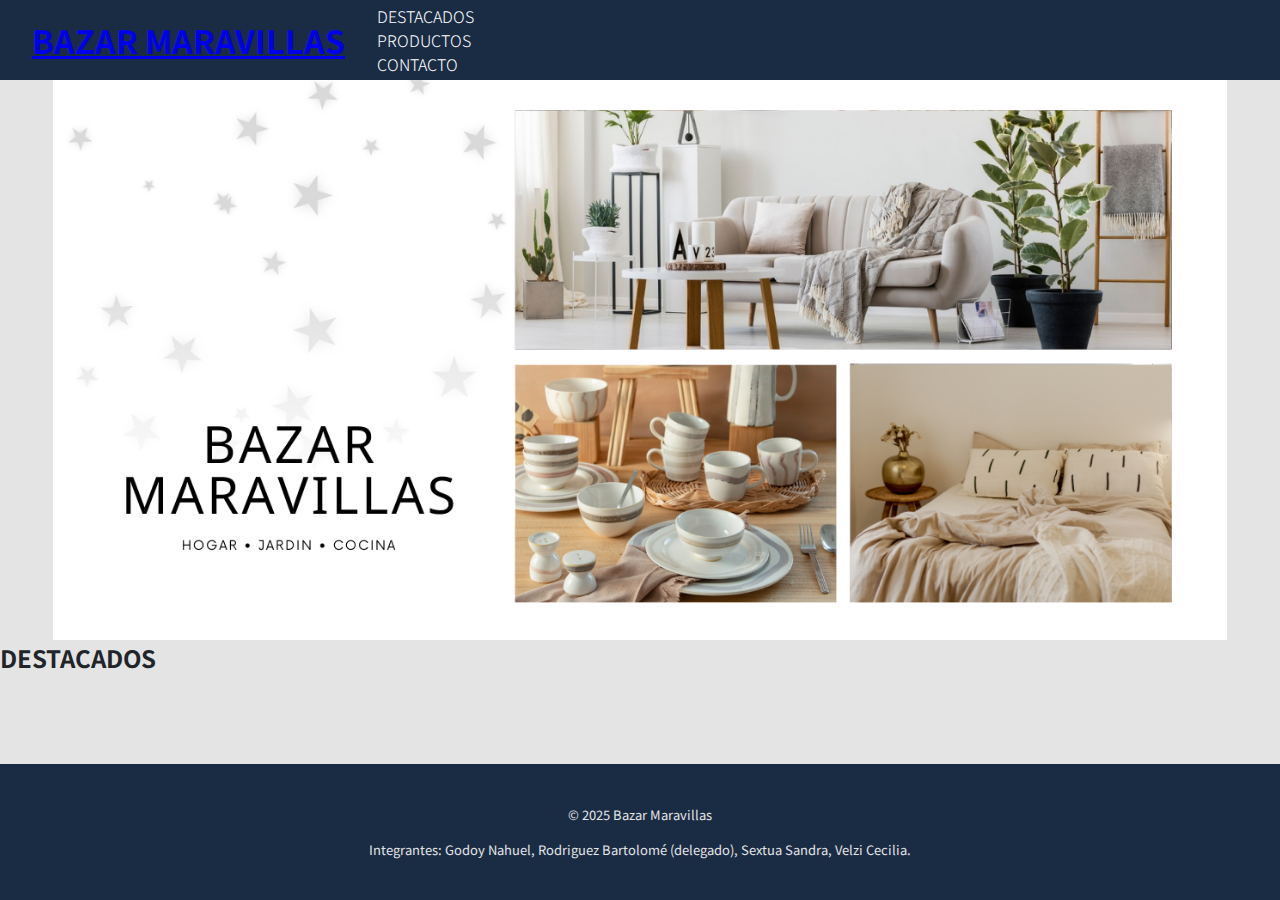
<file: index.html>
<!doctype html>
<html lang="es">

<head>
    <meta charset="utf-8">
    <meta name="viewport" content="width=device-width, initial-scale=1.0">
    <title>Inicio - Bazar Maravillas</title>
    <link rel="icon" href="./assets/img/favicon.ico"/>
    <link rel="stylesheet" href="assets/styles.css"/>
</head>

<body>
    <!-- header común -->
    <header>
        <h1 class="logo"><a href="#">BAZAR MARAVILLAS</a></h1>
        <nav>
            <ul>
                <li class="nav-link"><a href="#destacados">DESTACADOS</a></li>
                <li class="nav-link"><a href="./pages/products.html">PRODUCTOS</a></li>
                <li class="nav-link"><a href="">CONTACTO</a></li>
            </ul>
        </nav>
    </header>

    <main class="main-index">

        <section class="section-bienvenida">
            <div>
                <img src="./assets/img/Bazar Maravillas.png" alt="Bazar maravillas hogar jardin cocina">
            </div>
        </section>

        <!-- Destacados -->
        <section class="section-destacados">
            <h2>DESTACADOS</h2>

            <div id="productos"></div>

        </section>
        <br/>
    </main>

    <footer>
        <p>&copy; 2025 Bazar Maravillas</p>
        <p>Integrantes: Godoy Nahuel, Rodriguez Bartolomé (delegado), Sextua Sandra, Velzi Cecilia.</p>
    </footer>

    <script type="module" src="./assets/js/index.js"></script>

</body>

</html>
</file>
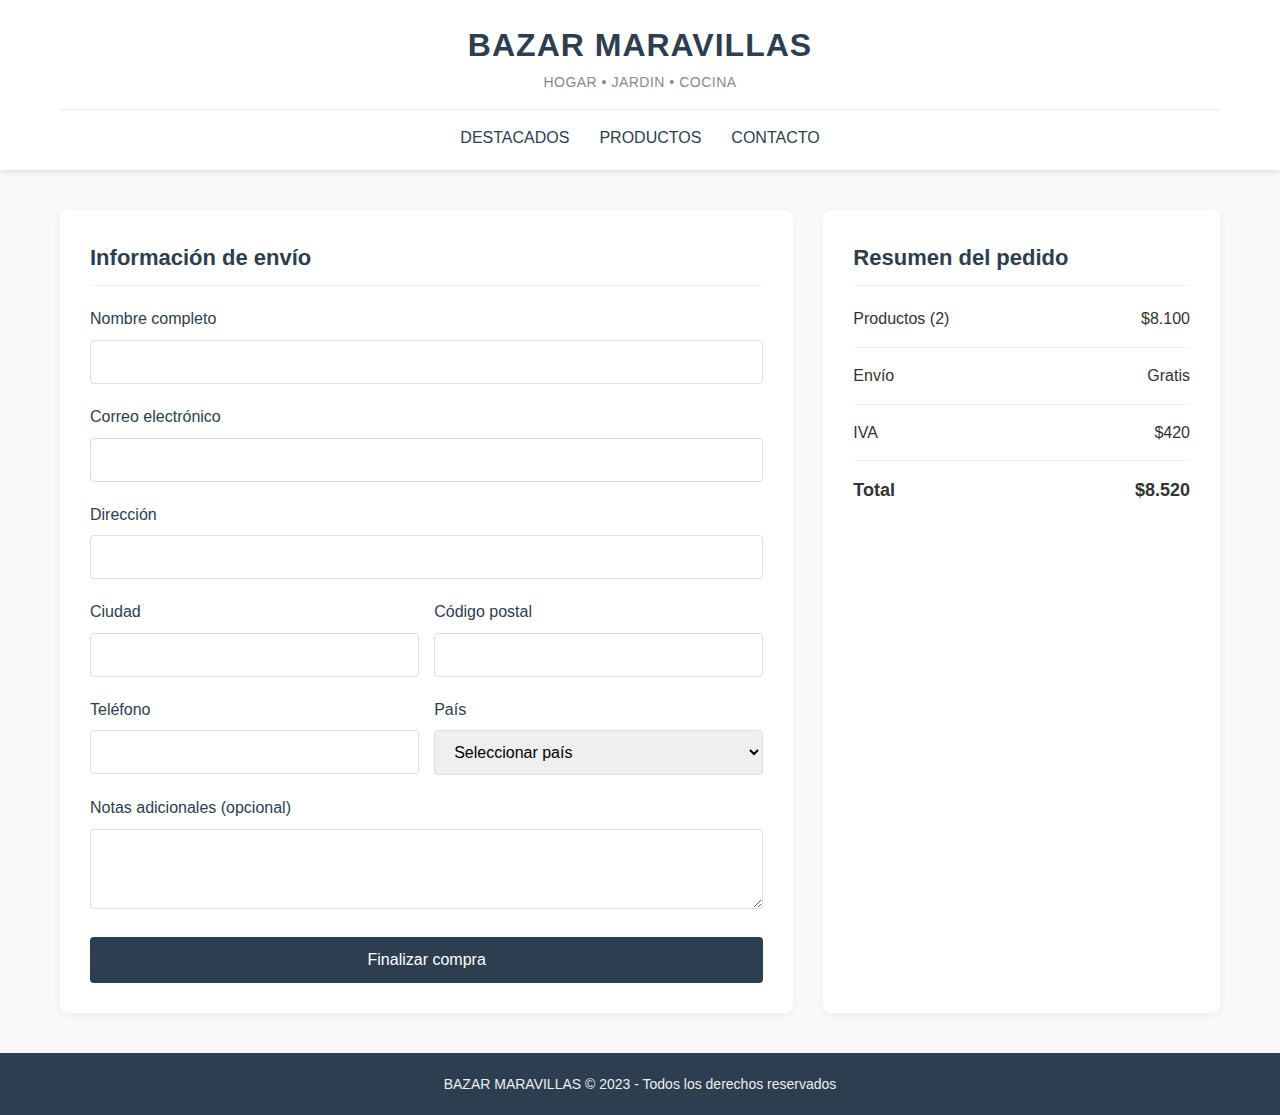
<file: Finalizar.html>
<!DOCTYPE html>
<html lang="es">
<head>
    <meta charset="UTF-8">
    <meta name="viewport" content="width=device-width, initial-scale=1.0">
    <title>Finalizar Compra - Bazar Maravillas</title>
    <style>
        * {
            margin: 0;
            padding: 0;
            box-sizing: border-box;
            font-family: 'Segoe UI', Tahoma, Geneva, Verdana, sans-serif;
        }
        
        body {
            background-color: #f9f9f9;
            color: #333;
            line-height: 1.6;
        }
        
        .container {
            max-width: 1200px;
            margin: 0 auto;
            padding: 0 20px;
        }
        
        /* Header */
        header {
            background-color: #fff;
            padding: 20px 0;
            box-shadow: 0 2px 5px rgba(0,0,0,0.1);
        }
        
        .logo {
            text-align: center;
            margin-bottom: 10px;
        }
        
        .logo h1 {
            font-size: 32px;
            font-weight: bold;
            color: #2c3e50;
            letter-spacing: 1px;
        }
        
        .logo p {
            font-size: 14px;
            color: #7f8c8d;
            letter-spacing: 0.5px;
        }
        
        hr {
            border: none;
            height: 1px;
            background-color: #ecf0f1;
            margin: 15px 0;
        }
        
        nav {
            display: flex;
            justify-content: center;
            gap: 30px;
        }
        
        nav a {
            text-decoration: none;
            color: #2c3e50;
            font-weight: 500;
            font-size: 16px;
            transition: color 0.3s;
        }
        
        nav a:hover {
            color: #3498db;
        }
        
        /* Main Content */
        .checkout-container {
            display: flex;
            flex-wrap: wrap;
            gap: 30px;
            margin: 40px 0;
        }
        
        .checkout-form-container, .order-summary {
            background-color: #fff;
            border-radius: 8px;
            padding: 30px;
            box-shadow: 0 2px 10px rgba(0,0,0,0.05);
        }
        
        .checkout-form-container {
            flex: 2;
            min-width: 300px;
        }
        
        .order-summary {
            flex: 1;
            min-width: 250px;
        }
        
        h2 {
            color: #2c3e50;
            margin-bottom: 20px;
            font-size: 22px;
            border-bottom: 1px solid #ecf0f1;
            padding-bottom: 10px;
        }
        
        /* Form Styles */
        .form-group {
            margin-bottom: 20px;
        }
        
        label {
            display: block;
            margin-bottom: 8px;
            color: #2c3e50;
            font-weight: 500;
        }
        
        input, select, textarea {
            width: 100%;
            padding: 12px 15px;
            border: 1px solid #ddd;
            border-radius: 4px;
            font-size: 16px;
            transition: border 0.3s;
        }
        
        input:focus, select:focus, textarea:focus {
            border-color: #3498db;
            outline: none;
        }
        
        .form-row {
            display: flex;
            gap: 15px;
        }
        
        .form-row .form-group {
            flex: 1;
        }
        
        button {
            background-color: #2c3e50;
            color: white;
            border: none;
            padding: 14px 20px;
            border-radius: 4px;
            font-size: 16px;
            cursor: pointer;
            transition: background-color 0.3s;
            width: 100%;
            font-weight: 500;
        }
        
        button:hover {
            background-color: #3498db;
        }
        
        /* Order Summary */
        .summary-item {
            display: flex;
            justify-content: space-between;
            margin-bottom: 15px;
            padding-bottom: 15px;
            border-bottom: 1px solid #ecf0f1;
        }
        
        .summary-item.total {
            font-weight: bold;
            font-size: 18px;
            border-bottom: none;
            padding-bottom: 0;
        }
        
        /* Success Message */
        .success-message {
            display: none;
            text-align: center;
            padding: 40px 20px;
            background-color: #fff;
            border-radius: 8px;
            box-shadow: 0 2px 10px rgba(0,0,0,0.05);
            margin: 40px 0;
        }
        
        .success-icon {
            font-size: 60px;
            color: #27ae60;
            margin-bottom: 20px;
        }
        
        .success-message h2 {
            color: #27ae60;
            border-bottom: none;
            font-size: 28px;
        }
        
        .order-number {
            background-color: #f8f9fa;
            padding: 10px 15px;
            border-radius: 4px;
            margin: 20px 0;
            display: inline-block;
            font-weight: bold;
        }
        
        .success-actions {
            display: flex;
            justify-content: center;
            gap: 15px;
            margin: 25px 0;
        }
        
        .success-actions button {
            width: auto;
            padding: 10px 20px;
        }
        
        .success-details {
            max-width: 500px;
            margin: 0 auto;
            text-align: left;
        }
        
        table {
            width: 100%;
            border-collapse: collapse;
            margin: 20px 0;
        }
        
        table td {
            padding: 8px 0;
            border-bottom: 1px solid #ecf0f1;
        }
        
        table tr:last-child td {
            border-bottom: none;
        }
        
        .support-link {
            color: #3498db;
            text-decoration: none;
        }
        
        .support-link:hover {
            text-decoration: underline;
        }
        
        /* Footer */
        footer {
            background-color: #2c3e50;
            color: #ecf0f1;
            text-align: center;
            padding: 20px 0;
            margin-top: 40px;
            font-size: 14px;
        }
        
        @media (max-width: 768px) {
            .checkout-container {
                flex-direction: column;
            }
            
            .form-row {
                flex-direction: column;
                gap: 0;
            }
            
            .success-actions {
                flex-direction: column;
            }
        }
    </style>
</head>
<body>
    <header>
        <div class="container">
            <div class="logo">
                <h1>BAZAR MARAVILLAS</h1>
                <p>HOGAR • JARDIN • COCINA</p>
            </div>
            <hr>
            <nav>
                <a href="#">DESTACADOS</a>
                <a href="#">PRODUCTOS</a>
                <a href="#">CONTACTO</a>
            </nav>
        </div>
    </header>

    <div class="container">
        <!-- Formulario de compra (visible inicialmente) -->
        <div id="checkout-form-section">
            <div class="checkout-container">
                <div class="checkout-form-container">
                    <h2>Información de envío</h2>
                    <form id="checkout-form">
                        <div class="form-group">
                            <label for="nombre">Nombre completo</label>
                            <input type="text" id="nombre" name="nombre" required>
                        </div>
                        
                        <div class="form-group">
                            <label for="email">Correo electrónico</label>
                            <input type="email" id="email" name="email" required>
                        </div>
                        
                        <div class="form-group">
                            <label for="direccion">Dirección</label>
                            <input type="text" id="direccion" name="direccion" required>
                        </div>
                        
                        <div class="form-row">
                            <div class="form-group">
                                <label for="ciudad">Ciudad</label>
                                <input type="text" id="ciudad" name="ciudad" required>
                            </div>
                            <div class="form-group">
                                <label for="codigo-postal">Código postal</label>
                                <input type="text" id="codigo-postal" name="codigo-postal" required>
                            </div>
                        </div>
                        
                        <div class="form-row">
                            <div class="form-group">
                                <label for="telefono">Teléfono</label>
                                <input type="tel" id="telefono" name="telefono" required>
                            </div>
                            <div class="form-group">
                                <label for="pais">País</label>
                                <select id="pais" name="pais" required>
                                    <option value="">Seleccionar país</option>
                                    <option value="argentina">Argentina</option>
                                    <option value="chile">Chile</option>
                                    <option value="colombia">Colombia</option>
                                    <option value="mexico">México</option>
                                    <option value="peru">Perú</option>
                                    <option value="espana">España</option>
                                </select>
                            </div>
                        </div>
                        
                        <div class="form-group">
                            <label for="notas">Notas adicionales (opcional)</label>
                            <textarea id="notas" name="notas" rows="3"></textarea>
                        </div>
                        
                        <button type="submit">Finalizar compra</button>
                    </form>
                </div>
                
                <div class="order-summary">
                    <h2>Resumen del pedido</h2>
                    <div class="summary-item">
                        <span>Productos (2)</span>
                        <span>$8.100</span>
                    </div>
                    <div class="summary-item">
                        <span>Envío</span>
                        <span>Gratis</span>
                    </div>
                    <div class="summary-item">
                        <span>IVA</span>
                        <span>$420</span>
                    </div>
                    <div class="summary-item total">
                        <span>Total</span>
                        <span>$8.520</span>
                    </div>
                </div>
            </div>
        </div>
        
        <!-- Mensaje de confirmación (oculto inicialmente) -->
        <div id="success-message" class="success-message">
            <div class="success-icon">✓</div>
            <h2>¡Compra finalizada con éxito!</h2>
            <p>Gracias por tu compra. Tu pedido se confirmó y está en proceso de preparación. En breve recibirás un correo con los detalles.</p>
            
            <div class="order-number">Número de orden: #RM7804B0</div>
            
            <div class="success-actions">
                <button>Seguir comprando</button>
                <button>Imprimir comprobante</button>
            </div>
            
            <div class="success-details">
                <h3>Resumen del pedido</h3>
                <table>
                    <tr>
                        <td>Items</td>
                        <td>2</td>
                    </tr>
                    <tr>
                        <td>Envío</td>
                        <td>Gratis</td>
                    </tr>
                    <tr>
                        <td>IVA</td>
                        <td>$420</td>
                    </tr>
                    <tr>
                        <td><strong>Total</strong></td>
                        <td><strong>$8.520</strong></td>
                    </tr>
                </table>
                
                <p>Recibirás un email con el detalle y el tracking cuando el paquete esté despachado.</p>
                <p>¿Necesitás ayuda? <a href="#" class="support-link">Contactá al soporte</a></p>
            </div>
        </div>
    </div>

    <footer>
        <div class="container">
            <p>BAZAR MARAVILLAS &copy; 2023 - Todos los derechos reservados</p>
        </div>
    </footer>

    <script>
        document.getElementById('checkout-form').addEventListener('submit', function(e) {
            e.preventDefault();
            
            // Ocultar el formulario
            document.getElementById('checkout-form-section').style.display = 'none';
            
            // Mostrar el mensaje de éxito
            document.getElementById('success-message').style.display = 'block';
            
            // Desplazarse hacia el mensaje de éxito
            document.getElementById('success-message').scrollIntoView({ behavior: 'smooth' });
        });
    </script>
</body>
</html>
</file>
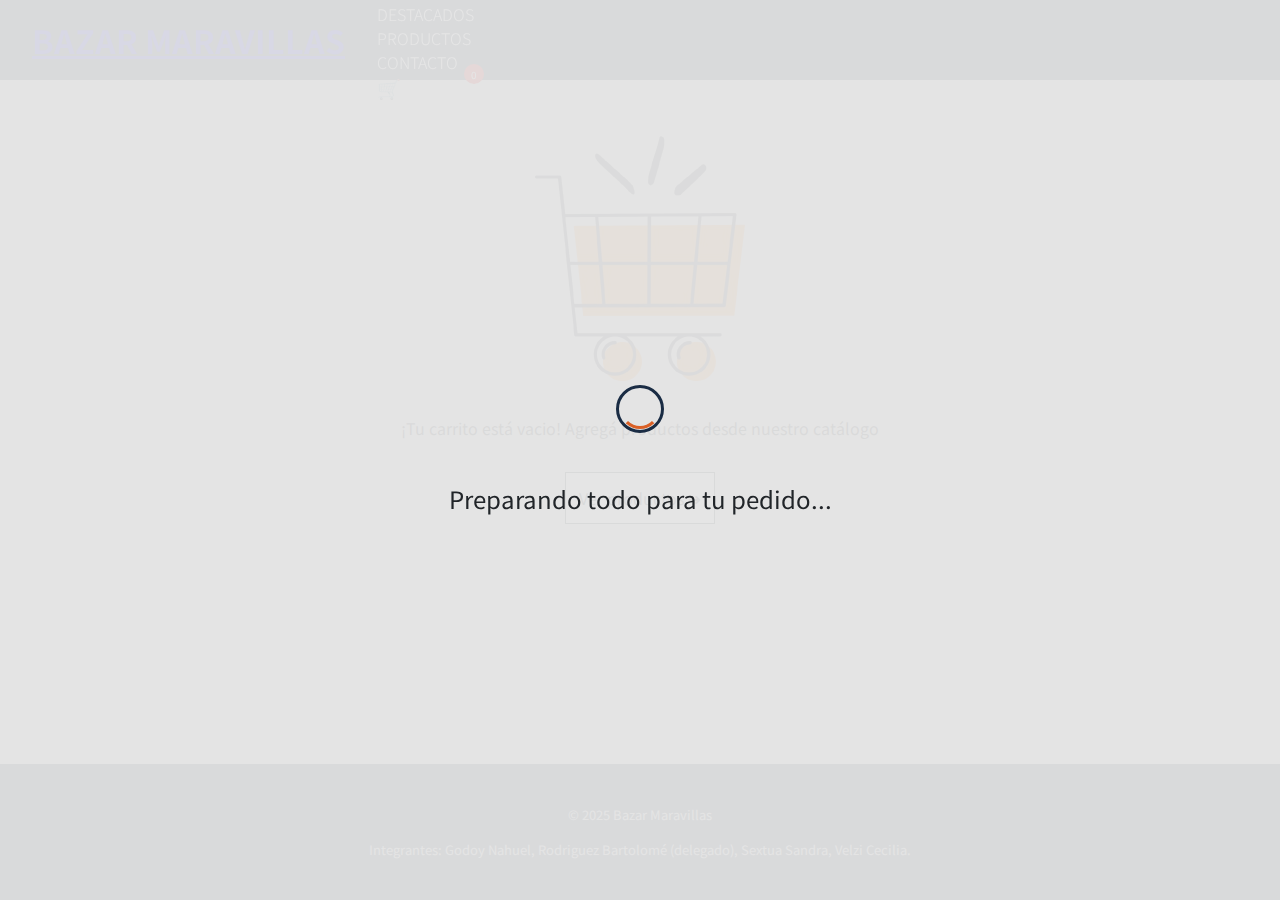
<file: pages/carrito.html>
<!DOCTYPE html>
<html lang="en">
<head>
    <meta charset="utf-8">
    <meta name="viewport" content="width=device-width, initial-scale=1.0">
    <title>Carrito - Bazar Maravillas</title>
    <link rel="icon" href="../assets/img/favicon.ico"/>
    <link rel="stylesheet" href="../assets/styles.css"/>
</head>
<body>
    <header>
        <h1 class="logo"><a href="/">BAZAR MARAVILLAS</a></h1>
        <nav>
            <ul>
                <li class="nav-link"><a href="../index.html">INICIO</a></li>
                <li class="nav-link"><a href="../index.html#section-destacados">DESTACADOS</a></li>
                <li class="nav-link"><a href="/pages/products.html">PRODUCTOS</a></li>
                <li class="nav-link"><a href="">CONTACTO</a></li>
                <li class="nav-link linkCarrito"><a href="/pages/carrito.html" class="cart-icon">🛒 <span id="contador-carrito">0</span></a></li>
            </ul>
        </nav>
    </header>

    <main id="main-carrito">
        <section id="seccion-carrito"></section>
    </main>
    <footer>
        <p>&copy; 2025 Bazar Maravillas</p>
        <p>Integrantes: Godoy Nahuel, Rodriguez Bartolomé (delegado), Sextua Sandra, Velzi Cecilia.</p>
    </footer>
    <script type="module" src="../assets/js/carrito.js"></script>
</body>
</html>
</file>
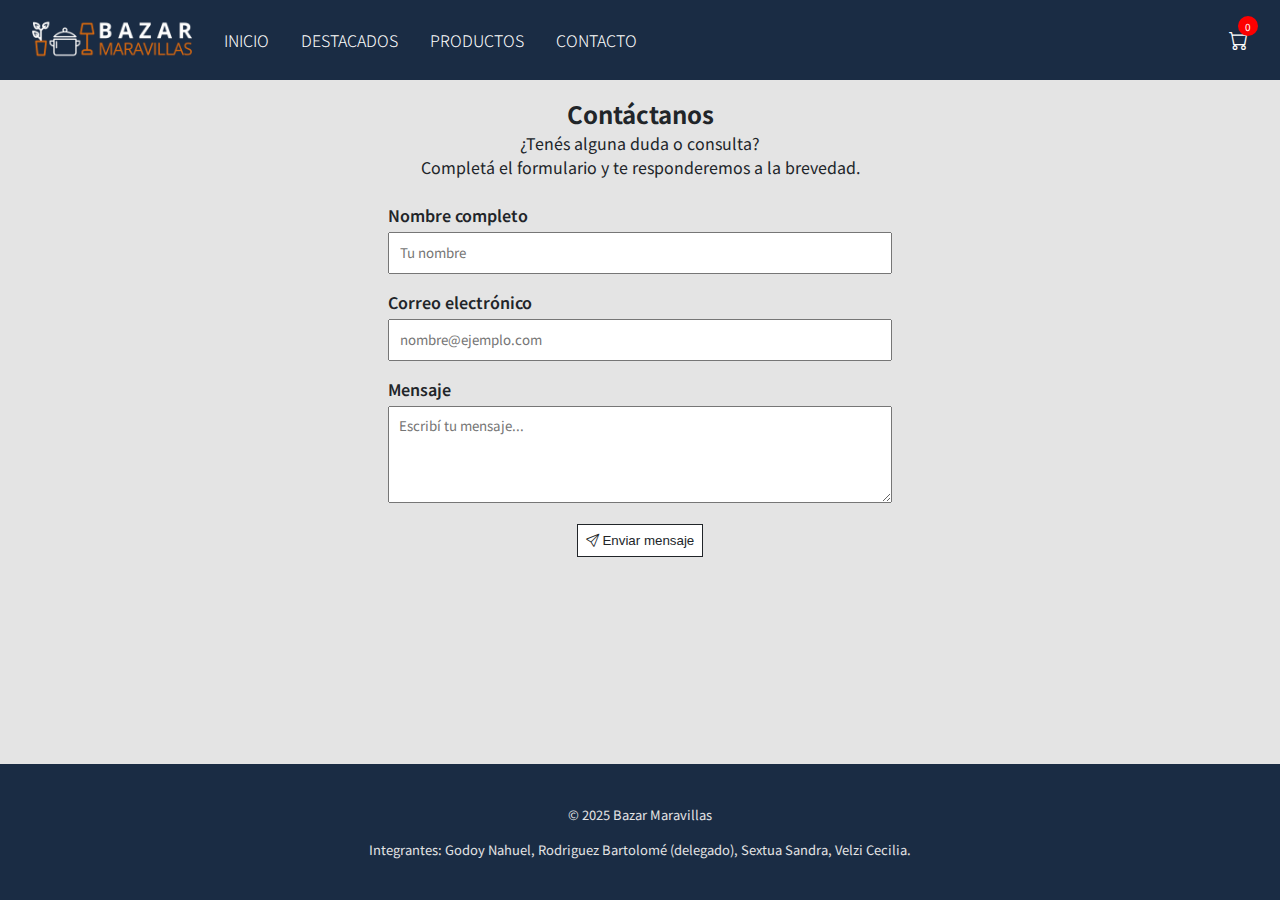
<file: pages/contacto.html>
<!DOCTYPE html>
<html lang="es">

<head>
  <meta charset="utf-8">
  <meta name="viewport" content="width=device-width, initial-scale=1.0">
  <meta name="description" content="Contacto - Bazar Maravillas">
  <title>Contacto - Bazar Maravillas</title>
  <link rel="stylesheet" href="https://cdn.jsdelivr.net/npm/bootstrap-icons@1.13.1/font/bootstrap-icons.min.css">
  <link rel="icon" href="../assets/img/favicon.ico" />
  <link rel="stylesheet" href="../assets/contacto-bootstrap.css" />
  <link rel="stylesheet" href="../assets/styles.css" />
</head>

<body>
  <header role="banner" id="header"> </header>

  <main id="main-contacto">
    <section id="seccion-contacto" aria-label="Formulario de contacto">
        <div>
            <h2>Contáctanos</h2>
            <p>¿Tenés alguna duda o consulta?</p>
            <p>Completá el formulario y te responderemos a la brevedad.</p>
        </div>
      <form id="contactForm" novalidate>
        <div class="campo-form">
          <label for="nombre">Nombre completo</label>
          <input type="text"
                  id="nombre"
                  name="nombre"
                  placeholder="Tu nombre" 
                  minlength="3"
                  maxlength="50" 
                  pattern="^[a-zA-ZÑñáÁéÉíÍóÓúÚ ]{3,50}$"
                  required>
          <span class="error">Por favor, ingresá tu nombre.</span>
        </div>

        <div class="campo-form">
          <label for="email">Correo electrónico</label>
          <input type="email" id="email" name="email" placeholder="nombre@ejemplo.com" required>
          <span class="error">Ingresá un correo válido.</span>
        </div>

        <div class="campo-form">
          <label for="mensaje">Mensaje</label>
          <textarea
            id="mensaje"
            name="mensaje"
            rows="4"
            placeholder="Escribí tu mensaje..."
            minlength="10"
            required></textarea>
          <span class="error">El mensaje no puede estar vacío.</span>
        </div>

        <button type="submit" class="boton">
          <i class="bi bi-send"></i> Enviar mensaje
        </button>
      </form>
    </section>
  </main>

  <footer role="contentinfo">
    <p>&copy; 2025 Bazar Maravillas</p>
    <p>Integrantes: Godoy Nahuel, Rodriguez Bartolomé (delegado), Sextua Sandra, Velzi Cecilia.</p>
  </footer>

  <script type="module" src="../assets/js/contacto.js"></script>
</body>

</html>
</file>
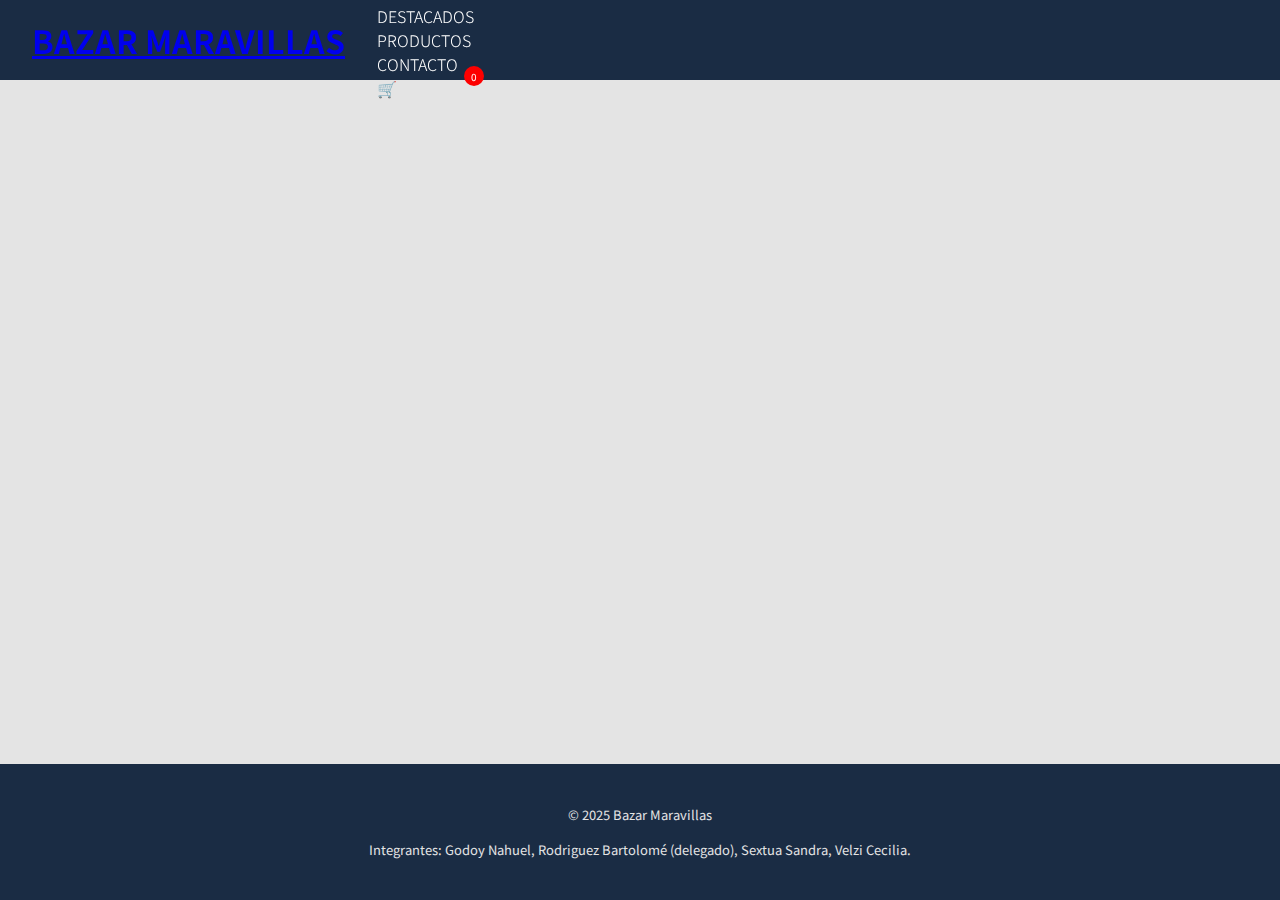
<file: pages/producto.html>
<!DOCTYPE html>
<html lang="en">

<head>
    <meta charset="UTF-8">
    <meta name="viewport" content="width=device-width, initial-scale=1.0">
    <title>Catálogo - Bazar Maravillas</title>
    <link rel="icon" href="../assets/img/favicon.ico"/>
    <link rel="stylesheet" href="../assets/styles.css">
</head>

<body>
    <header>
    <h1 class="logo"><a href="../index.html#destacados">BAZAR MARAVILLAS</a></h1>
    <nav>
            <ul>
                <li class="nav-link"><a href="../index.html">INICIO</a></li>
                <li class="nav-link"><a href="../index.html#destacados">DESTACADOS</a></li>
                <li class="nav-link"><a href="products.html">PRODUCTOS</a></li>
                <li class="nav-link"><a href="">CONTACTO</a></li>
                <li class="nav-link"><a href="carrito.html" class="cart-icon">🛒 <span id="contador-carrito">0</span></a></li>
            </ul>
        </nav>
    </header>

    <main id="main-producto">

        <section id="detalle-producto"></section>

    </main>

    <footer>
        <p>&copy; 2025 Bazar Maravillas</p>
        <p>Integrantes: Godoy Nahuel, Rodriguez Bartolomé (delegado), Sextua Sandra, Velzi Cecilia.</p>
    </footer>

    <script type="module" src="../assets/js/detalle.js"></script>

</body>
</html>
</file>
<file: assets/styles.css>
/*FUENTE*/
@import url("https://fonts.googleapis.com/css2?family=Noto+Sans+JP:wght@100..900&display=swap");

:root {
  --main-height: calc(100vh - 5rem - 8.5rem);
  --color-primary: #1a2c44;
  --color-accent: #da6026;
  --color-bg: #e4e4e4;
  --color-text: #212529;
}

.cart-icon {
  position: relative;
}

#contador-carrito {
  display: flex;
  position: absolute;
  background: rgb(253, 0, 0);
  height: 0rem;
  width: 0rem;
  padding: 0.625rem;
  justify-content: center;
  align-items: center;
  border-radius: 100%;
  top: -0.625rem;
  right: -0.625rem;
  font-size: 0.625rem;
  font-weight: 400;
  transition: all ease-in-out .3s;
}

* {
  margin: 0;
  padding: 0;
}

*,
*::before,
*::after {
  box-sizing: border-box;
}

html {
  background-color: var(--color-bg);
  color: var(--color-text);
  font-family: "Noto Sans JP", sans-serif;
  font-optical-sizing: auto;
  font-weight: 400;
  font-style: normal;
}

header {
  display: flex;
  align-items: center;
  height: 5rem;
  gap: 2rem;
  background-color: var(--color-primary);
  z-index: 4999;
  position: fixed;
  width: 100%;
  top: 0;
  padding: 2rem;
}

/* Logo */
.logo-desktop {
  max-width: 10rem;
}

.nav{
  z-index: 1;
}

.nav-list {
  display: flex;
  gap: 2rem;
}

/* nav-links */
.nav-link {
  list-style: none;
}

.nav-link i {
  display: none;
}

.nav-link a {
  text-decoration: none;
  color: white;
  font-weight: 300;
  display: flex;
}

.nav-link a {
  text-decoration: none;
  transition: 0.2s;
}

.linkCarrito {
  margin-left: auto;
  text-decoration: none;
  font-size: larger;
  color: white;
}

#menu-hamburguesa,
#cerrar-hamburguesa {
  display: none;
}

main {
  min-height: var(--main-height);
  background-color: var(--color-bg);
}

body {
  margin-top: 5rem;
}

footer {
  height: 8.5rem;
  display: flex;
  flex-direction: column;
  justify-content: center;
  text-align: center;
  background-color: var(--color-primary);
  color: var(--color-bg);
  align-items: center;
  font-weight: 400;
  font-size: small;
  gap: 1rem;
}

.boton {
  align-self: center;
  width: max-content;
  padding: 8px;
  border: 1px var(--color-text) solid;
  color: var(--color-text);
  background-color: white;
  cursor: pointer;
  transition: all ease-in-out 0.3s;
}

.boton:hover {
  background-color: var(--color-accent);
  color: white;
  border: 1px var(--color-accent) solid;
}

/*index*/
.main-index {
  display: flex;
  flex-direction: column;
}

.section-bienvenida {
  div img {
    display: flex;
    width: 100%;
    height: 35rem;
    object-fit: contain;
  }
}

#section-destacados {
  padding: 1rem 1rem 5rem 1rem;

  h2 {
    color: var(--color-text);
    font-weight: 300;
    margin-bottom: 1.4rem;
    margin-left: 1.4rem;
  }
}

/*CATALOGO PRODUCTOS*/
.main-productos {
  display: grid;
  grid-template-columns: 1fr 4fr;
  padding: 1rem;
  gap: 1rem;


  @media screen and (max-width: 800px) {
    display: grid;
    grid-template-columns: 1fr;
    padding: 0;
    gap:0;
    margin-top: 0;
  }
}

#hero {
  display: flex;
  flex-direction: column;
  background-color: white;
  gap: 1.5rem;
  padding: 1rem;
  flex-wrap: wrap;

  @media screen and (max-width: 550px) {
    padding: 0;
    display: flex;
    flex-direction: column;
    gap:0;
    margin:0;

    .titulo-catalogo{
      margin:0;
      padding: 0.5rem 0.5rem 0.5rem 1rem;
    }
    
    #nombre-categoria{
      font-weight: 300;
      font-size: medium;
    }
    
    .select-categoria{
      margin: 0;
      padding: 0rem 1rem 0rem 1rem;
      display: flex;
      flex-direction: row;
      justify-content: space-between;
    }

    .label-select{
      display: flex;
      flex-direction: row;
      justify-content: end;
    }

    label[for="filtro-categoria"] {
      padding-right: 0.5rem;
      /*margin-top: 0.5rem;*/
    }

    #filtro-categoria {
      margin: 0;
      display: block;
      padding: 0.5rem 0.5rem;
      max-width: 2rem;
      border: 0px;
      box-sizing: border-box;
    }

    #boton-filtrar{
      display: none;
    }
  }

  select {
    margin-top: 1rem;
    border: 0.1rem solid var(--color-text);
    display: flex;
    width: 100%;
    height: auto;
    padding: 0.3rem;
  }

  label {
    color: var(--color-text);
    font-weight: 300;
    font-size: medium;
  }
}

.titulo-catalogo {
  color: var(--color-text);
  font-size: large;
  margin-top: 1rem;
}

.productos-index > .producto:nth-child(4) {
  @media screen and (550px < width <= 800px) {
    visibility: collapse;
  }
}

#productos {
  display: grid;
  grid-template-columns: repeat(4, 1fr);
  gap: 0.9rem;
  width: 100%;

  @media screen and (max-width: 800px) {
    grid-template-columns: 1fr 1fr 1fr;
    padding: 1rem;
  }

  @media screen and (max-width: 550px) {
    grid-template-columns: 1fr 1fr;
  }
}

.producto {
  display: flex;
  flex-direction: column;
  background: white;
  padding: 0.9rem;
  width: 100%;
  transition: box-shadow ease-in-out 0.3s;
  min-width: 0; /* evita que el contenido expanda la columna */

  img {
    width: 100%;
    height: 16.25rem;
    object-fit: cover;
  }

  .producto-detalles {
    margin-top: 0.3125rem;
    display: grid;
    grid-template-rows: auto auto 1fr;
    height: 11.875rem;

    div {
      display: flex;
      max-width: 100%;
      flex-direction: column;
      justify-content: center;
    }
  }

  .nombre-producto {
    color: var(--color-text);
    font-size: medium;
    margin: 0;
    padding: 0;
    overflow: hidden;
    line-clamp: 2;
    display: -webkit-box;
    -webkit-line-clamp: 2;
    -webkit-box-orient: vertical;
    text-overflow: ellipsis;
  }

  .precio-producto {
    color: var(--color-text);
    font-size: x-large;
    font-weight: bold;
  }

  .descripcion-producto {
    color: var(--color-text);
    font-weight: 300;
    font-size: small;
    overflow: hidden;
    display: -webkit-box;
    line-clamp: 2;
    -webkit-line-clamp: 2;
    -webkit-box-orient: vertical;
    text-overflow: ellipsis;
    min-height: 3em;
    word-break: break-word;
    overflow-wrap: anywhere;

  }

  .categoria-producto {
    color: var(--color-text);
    font-weight: 300;
    font-size: small;
  }

  .stock-producto {
    color: var(--color-text);
    font-weight: bold;
    font-size: small;
  }

  button {
    margin-top: 0.9375rem;
  }

}

.producto:hover {
  box-shadow: 0.125rem 0.125rem 0.625rem rgba(0, 0, 0, 0.2);
}

/*PRODUCTO INDIVIDUAL*/
#main-producto {
  display: flex;
  justify-content: center;
  align-items: center;
}

#detalle-producto {
  display: grid;
  grid-template-columns: 1fr 1fr;
  padding: 1.3rem;

  .imagen {
    display: flex;
    justify-content: center;

    img {
      object-fit: contain;
      max-height: 100%;
      max-width: 100%;
    }
  }

  .detalles {
    display: flex;
    flex-direction: column;
    gap: 1rem;
    padding-left: 1rem;

    .disponibilidad {
      font-size: 1rem;
      display: flex;
      justify-content: center;
      align-items: center;
      padding: 0.4rem;
      width: max-content;
      color: var(--color-text);
      font-weight: 400;
      margin-bottom: 0.7rem;
    }

    .hay-stock {
      background-color: #acdbb0;
    }

    .sin-stock {
      background-color: #eda3a3;
    }

    h4 {
      font-size: 30px;
      color: var(--color-text);
      font-weight: 500;
    }

    .precio-producto {
      color: var(--color-text);
      font-size: 35px;
      font-weight: bold;
    }

    input {
      margin-top: 15px;
      padding: 8px;
      border: 1px var(--color-text) solid;
      color: var(--color-text);
      border-radius: none;
    }

    .descripcion-producto {
      color: var(--color-text);
      font-weight: 300;
    }

    #boton-carrito:disabled {
      background-color: grey;
      border: 1px var(--color-text) solid;
      color: var(--color-text);
    }
  }
}

#detalle-producto{
  @media screen and (max-width: 800px) {
    grid-template-columns: 1fr;
    justify-content: center;
    display: flex;
    flex-direction: column;
    align-items: center ;

    .imagen {
      width: 80%;
      padding-bottom: 2rem;
      justify-content: center;
    }
  }
  @media screen and (max-width: 550px) {
    grid-template-columns: 1fr;
    
    .imagen {
      padding: 0.5rem 0.5rem 2rem 0.5rem;
      width: 100%;
    }
  }
}

/* PAGINA CARRITO */
#seccion-carrito {
  display: flex;
  padding: 1.875rem;
  justify-content: center;
  width: 100%;

  @media screen and (max-width: 800px) {
    padding: 0;
    margin: 0;
    flex-direction: column;
  }
}

#compras-titulo {
  display: flex;
  justify-content: space-between;
}

.mi-compra {
  order: -1;
  margin-right: 1.25rem;
  width: 100%;
  display: flex;
  flex-direction: column;
  padding: 0;
  padding-top: 1.25rem;
}

.mi-compra ul {
  display: flex;
  flex-direction: column;
  gap: 1.25rem;
  list-style: none;
  margin-top: 1.25rem;
}

.mi-compra ul li {
  padding: 0.7rem;
  background-color: white;
}

.mi-compra ul li .fila-carrito {
  display: flex;
  align-items: center;
  max-width: 100%;
}

.mi-compra ul li .fila-carrito img {
  object-fit: contain;
  height: 6.25rem;
  width: 6.25rem;
  min-width: 6.25rem;
  max-width: 6.25rem;
}

.mi-compra ul li .fila-carrito .nombre-precio {
  display: flex;
  flex-direction: column;
  max-width: 30rem;
  padding-left: 1.5rem;
  width: 100%;
  min-width: 0;
}

.mi-compra ul li .fila-carrito .nombre {
  display: flex;
  align-items: center;
  font-weight: 700;
  font-size: 1.2rem;
  padding-right: 1rem;
}

.mi-compra ul li .fila-carrito .precio {
  display: flex;
  align-items: center;
  margin-right: auto;
}

.mi-compra ul li .fila-carrito .precios {
  display: flex;
  flex-direction: column;
  font-size: 1rem;
  margin-right: 3rem;
  color: #5b545f;
}

.mi-compra ul li .fila-carrito .precios p {
  display: flex;
  flex-direction: row;
  color: #5b545f;
}

.mi-compra ul li .fila-carrito .formulario {
  width: 100%;
  display: flex;
  justify-content: flex-end;
  gap: 1rem;
  max-width: 100%;
}

.mi-compra ul li .fila-carrito .eliminar-del-carrito {
  padding: 0.5rem;
}

.mi-compra ul li .fila-carrito input {
  padding: 0.5rem;
  border: 1px var(--color-text) solid;
  color: var(--color-text);
  border-radius: none;
  width: 3rem;
}

@media screen and (max-width: 800px) {
  .mi-compra {
    width: 100%;
    padding: 1rem;
  }
  
  .mi-compra ui ul .fila-carrito{
    max-width: 100%;
    background-color: #acdbb0;
  }

  .mi-compra ul li .fila-carrito .nombre-precio {
    padding: 0;
    width: auto;
    padding-left: 1rem;
  }

  .mi-compra ul li .fila-carrito .formulario {
    width: auto;
    margin-left: auto;
    padding: 0;
    gap: 0.3rem;
  }

  .mi-compra ul li .fila-carrito .nombre {
    font-size: 1.1rem;
    overflow: hidden;
    display: -webkit-box;
    -webkit-line-clamp: 2;
    -webkit-box-orient: vertical;
    text-overflow: ellipsis;
    line-clamp: 2;
  }
}

@media screen and (max-width: 550px) {
  .mi-compra ul li .fila-carrito .formulario {
    align-items: center;
    max-width: 100%;
  }
}

.detalles-resumen {
  display: flex;
  flex-direction: column;
  background-color: white;
  margin-right: 2.5rem;
  padding: 1.25rem;
  height: max-content;
  width: 35%;
  align-items: left;

  ul {
    margin-top: 1.25rem;
    list-style: none;
    display: flex;
    flex-direction: column;
    gap: 1.25rem;

    li {
      display: flex;
      justify-content: space-between;
      border-bottom: 0.0625rem solid rgb(204, 204, 204);
      padding-bottom: 0.3125rem;
    }

    .total {
      border-bottom: none;
    }

    .total p {
      color: var(--color-text);
      font-weight: 700;
    }
  }

  .botones-resumen{
    margin-top: 2rem;
    display: flex;
    flex-direction: row;
    gap: 1rem;
    font-size: 0.9rem;
    justify-content: center;
    
    .btn-finalizar{
      background-color: var(--color-accent);
      color: white;
      border: 1px var(--color-accent) solid;
    }

    .btn-finalizar:hover {
      transform: scale(1.05,1.05);
    }

    a {
      text-decoration: none;
    } 
  }

  @media screen and (max-width: 800px) {
    width: 100%;
    padding: 1rem;
  }
}

.precios {
  display: flex;
  flex-direction: column;
  justify-content: space-evenly;
}

/* carrito vacio */
.carrito-vacio {
  display: flex;
  flex-direction: column;
  padding: 1.5rem;
  align-items: center;
  justify-content: center;
  gap: 2rem;

  a {
    text-decoration: none;
    padding: 0.8rem;
  }

  p{
    text-align: center;
  }
}

.img-carrito-vacio {
  width: 50%;
  height: auto;
  object-fit: contain;
}

.loader-overlay {position: fixed;
  inset: 0; 
  background: rgba(228, 228, 228, 0.95);
  display: flex;
  flex-direction: column;
  align-items: center;
  justify-content: center;
  z-index: 9999;
  font-size: 1.5rem;
  gap: 3rem;
}
/*LOADER*/
.loader {
  width: 48px;
  height: 48px;
  border: 3px solid var(--color-primary);
  border-radius: 50%;
  display: inline-block;
  position: relative;
  box-sizing: border-box;
  animation: rotation 1s linear infinite;
}
.loader::after {
    content: '';  
  box-sizing: border-box;
    position: absolute;
    left: 50%;
    top: 50%;
    transform: translate(-50%, -50%);
    width: 40px;
    height: 40px;
    border-radius: 50%;
    border: 3px solid transparent;
    border-bottom-color: var(--color-accent);
}
    
@keyframes rotation {
  0% {
    transform: rotate(0deg);
  }
  100% {
    transform: rotate(360deg);
  }
} 
/*FIN LOADER*/

/*CONFIRMACION COMPRA*/
#seccion-confirmacion{
  position: relative; 
  display: flex;
  flex-direction: row;
  max-width: 100%;
  gap: 1.5rem;
  padding: 1rem;
  align-items: center;
  justify-content: center;
  min-height: var(--main-height);

  @media screen and (max-width: 800px) {
    flex-direction: column;
  }

  .checkout-form-container {
    margin: 0.5rem;
    background-color: white;
    padding: 1.5rem;
    flex: 2;

    .error {
      display: none;
      color: #c00;
      font-size: 0.9rem;
      margin-top: 0.2rem;
    }

    .form-group {
      margin-bottom: 1rem;

      label {
        margin-bottom: 0.5rem;
        color: var(--color-text);
      }

      input, select, textarea {
        width: 100%;
        padding: 0.7rem 0.8rem;
        border: 1px solid rgb(211, 211, 211);
        font-size: 0.875rem;
        transition: border 0.3s;
      }

      .esValido {
        border-style: dashed;
        border-color: greenyellow;
      }
    
      .esInvalido {
        border-style: dashed;
        border-color: red;
      }

      input:focus, select:focus, textarea:focus {
        border-color: var(--color-text);
        outline: none;
      }

      .form-row {
        display: flex;
        gap: 0.5rem;
      }

      .form-row .form-group {
        flex: 1;
      }
    }

    #checkout-form{
      margin-top: 0.5rem;
      display: flex;
      flex-direction: column;

      #boton-confirmar {
        padding: 0.8rem 1rem;
        font-size: 1rem;
        font-weight: bold;
      }
    }
  }
  .detalles-resumen{
    order: -1;
    margin: 1rem 0rem auto;
    .botones-resumen{
      display: none;
    }
  }

  .mensaje-confirmacion {
    position: absolute;
    background-color: white;
    color: var(--color-text);
    padding: 4rem 6rem 4rem 6rem;
    text-align: center;
    max-width: 40rem;
    min-height: 20rem;
    display: flex;
    flex-direction: column;
    justify-content: center;
    align-items: center;
    gap: 1rem;
    z-index: 10000;

    h3{
      margin-bottom: 1rem;
      font-size: 1.625rem;
      font-weight: bold;
      color: var(--color-accent);
    }
    a {
      margin-top: 0.5rem;
      text-decoration: none;
      padding: 0.5rem;
    }
  }
}

/*en 700px aprox se empieza a romper el carrito*/
@media screen and (max-width: 800px) {

  #menu-hamburguesa,
  #cerrar-hamburguesa {
    display: block;
    border: 0;
    font-size: 1.5rem;
    color: var(--color-bg);
    background-color: transparent;
    cursor: pointer;
    width: 15%;
  }

  header {
    display: grid;
    grid-template-columns: 1fr auto 1fr;
    padding: 0 1rem 0 1rem;
    height: 4.5rem;
  }

  body{
    margin-top: 4.5rem;
  }

  .nav {
    opacity: 0;
    visibility: hidden;
    display: flex;
    gap: 2rem;
    flex-direction: column;
    position: absolute;
    top: 0;
    left: 0;
    padding: 2rem;
    bottom: 0;
    background-color: var(--color-primary);
    box-shadow: 0 0 0 100vmax rgba(0, 0, 0, 0.4);
    width: 60%;
    height: 100vh;
    transform: translateX(-100%);
    transition: transform 0.2s ease;
  }

  .nav.visible {
    opacity: 1;
    visibility: visible;
    transform: translateX(0);
  }

  .nav.menu-cerrado {
    transform: translateX(-100%);
  }

  .nav-list {
    flex-direction: column;
  }

  .nav-link i {
    display: inline;
    font-size: larger;
    margin-right: 1rem;
  }

  .section-bienvenida {
    div img {
      display: flex;
      width: 100%;
      height: 13rem;
      object-fit: contain;
    }
  }
  
  #section-destacados {
    padding: 1rem 0rem 5rem;
  
    h2 {
      color: var(--color-text);
      font-weight: 300;
      margin-bottom: 1.4rem;
    }
  }
}

.cart-icon {
    transition: all 0.3s ease;
}

.cart-icon:hover {
    transform: scale(1.1);
}

.cart-icon.pulse {
    animation: pulse 0.5s ease-in-out;
}

@keyframes pulse {
    0% { transform: scale(1); }
    50% { transform: scale(1.2); }
    100% { transform: scale(1); }
}

.cart-count {
    transition: all 0.3s ease;
}

.cart-count.updated {
    animation: bounce 0.6s ease;
}

@keyframes bounce {
    0%, 20%, 60%, 100% { transform: scale(1); }
    40% { transform: scale(1.4); }
    80% { transform: scale(1.2); }
}

.cart-dropdown {
    animation: slideDown 0.3s ease-out;
}

@keyframes slideDown {
    from {
        opacity: 0;
        transform: translateY(-20px);
    }
    to {
        opacity: 1;
        transform: translateY(0);
    }
}

.cart-item {
    animation: fadeIn 0.5s ease-out;
}

@keyframes fadeIn {
    from {
        opacity: 0;
        transform: translateX(-20px);
    }
    to {
        opacity: 1;
        transform: translateX(0);
    }
}

.add-to-cart-animation {
    animation: addToCart 0.8s ease-out;
}

@keyframes addToCart {
    0% {
        transform: scale(1);
    }
    50% {
        transform: scale(1.1);
    }
    100% {
        transform: scale(1);
    }
}

.empty-cart-message {
    animation: shake 0.5s ease-in-out;
}

@keyframes shake {
    0%, 100% { transform: translateX(0); }
    25% { transform: translateX(-5px); }
    75% { transform: translateX(5px); }
}

.cart-icon {
    transition: all 0.3s ease;
}

.cart-icon:hover {
    transform: scale(1.1);
}

.cart-icon.pulse {
    animation: pulse 0.5s ease-in-out;
}

@keyframes pulse {
    0% { transform: scale(1); }
    50% { transform: scale(1.2); }
    100% { transform: scale(1); }
}

.cart-count {
    transition: all 0.3s ease;
}

.cart-count.updated {
    animation: bounce 0.6s ease;
}

@keyframes bounce {
    0%, 20%, 60%, 100% { transform: scale(1); }
    40% { transform: scale(1.4); }
    80% { transform: scale(1.2); }
}


.cart-dropdown {
    animation: slideDown 0.3s ease-out;
}

@keyframes slideDown {
    from {
        opacity: 0;
        transform: translateY(-20px);
    }
    to {
        opacity: 1;
        transform: translateY(0);
    }
}

.cart-item {
    animation: fadeIn 0.5s ease-out;
}

@keyframes fadeIn {
    from {
        opacity: 0;
        transform: translateX(-20px);
    }
    to {
        opacity: 1;
        transform: translateX(0);
    }
}

.add-to-cart-animation {
    animation: addToCart 0.8s ease-out;
}

@keyframes addToCart {
    0% {
        transform: scale(1);
    }
    50% {
        transform: scale(1.1);
    }
    100% {
        transform: scale(1);
    }
}

.empty-cart-message {
    animation: shake 0.5s ease-in-out;
}

@keyframes shake {
    0%, 100% { transform: translateX(0); }
    25% { transform: translateX(-5px); }
    75% { transform: translateX(5px); }
}
</file>
